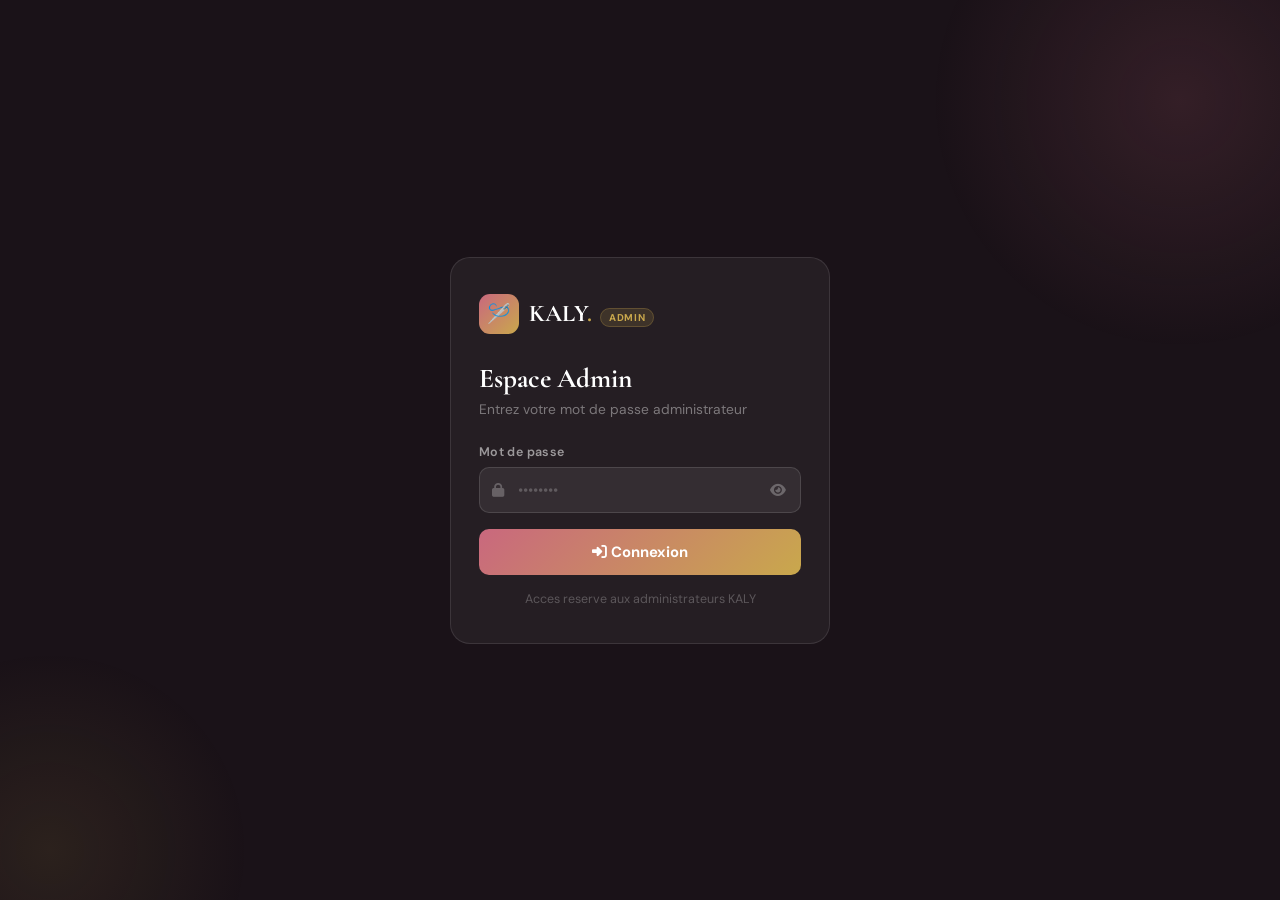
<file: index.html>
<!DOCTYPE html>
<html lang="fr">
<head>
<meta charset="UTF-8">
<meta name="viewport" content="width=device-width, initial-scale=1.0">
<title>Admin — KALY</title>
<link rel="preconnect" href="https://fonts.googleapis.com">
<link rel="preconnect" href="https://fonts.gstatic.com" crossorigin>
<link href="https://fonts.googleapis.com/css2?family=Cormorant+Garamond:wght@400;600;700&family=DM+Sans:wght@300;400;500;600&display=swap" rel="stylesheet">
<link rel="stylesheet" href="https://cdnjs.cloudflare.com/ajax/libs/font-awesome/6.4.0/css/all.min.css">
<style>
*,*::before,*::after{margin:0;padding:0;box-sizing:border-box}
:root{--rose:#e8a0b0;--rose-deep:#c9687e;--gold:#c9a84c;--dark:#1a1218;--mid:#2e2129;--white:#fff}
html,body{height:100%;min-height:100vh}
body{font-family:'DM Sans',sans-serif;background:var(--dark);display:flex;align-items:center;justify-content:center;padding:20px;position:relative;overflow:hidden}
body::before{content:'';position:fixed;width:500px;height:500px;background:radial-gradient(circle,rgba(201,104,126,.15) 0%,transparent 70%);top:-150px;right:-150px;pointer-events:none;z-index:0}
body::after{content:'';position:fixed;width:400px;height:400px;background:radial-gradient(circle,rgba(201,168,76,.1) 0%,transparent 70%);bottom:-150px;left:-150px;pointer-events:none;z-index:0}
.card{width:100%;max-width:380px;background:rgba(255,255,255,.05);border:1px solid rgba(255,255,255,.1);border-radius:20px;padding:36px 28px;position:relative;z-index:1;animation:up .4s ease}
@keyframes up{from{opacity:0;transform:translateY(20px)}to{opacity:1;transform:translateY(0)}}
.logo-row{display:flex;align-items:center;gap:10px;margin-bottom:28px}
.logo-icon{width:40px;height:40px;border-radius:11px;background:linear-gradient(135deg,var(--rose-deep),var(--gold));display:flex;align-items:center;justify-content:center;font-size:19px}
.logo-text{font-family:'Cormorant Garamond',serif;font-size:1.5rem;font-weight:700;color:var(--white)}
.logo-text span{color:var(--gold)}
.pill{background:rgba(201,168,76,.15);border:1px solid rgba(201,168,76,.25);color:var(--gold);font-size:.62rem;font-weight:700;letter-spacing:.07em;text-transform:uppercase;padding:2px 8px;border-radius:99px;margin-left:4px}
h1{font-family:'Cormorant Garamond',serif;font-size:1.7rem;font-weight:700;color:var(--white);margin-bottom:5px}
.sub{color:rgba(255,255,255,.4);font-size:.86rem;margin-bottom:26px}
.field{margin-bottom:16px}
.field label{display:block;font-size:.78rem;font-weight:600;color:rgba(255,255,255,.55);margin-bottom:7px;letter-spacing:.03em}
.iw{position:relative}
.iw i.ico{position:absolute;left:13px;top:50%;transform:translateY(-50%);color:rgba(255,255,255,.25);font-size:.88rem;pointer-events:none}
.iw input{width:100%;padding:12px 40px 12px 38px;background:rgba(255,255,255,.07);border:1px solid rgba(255,255,255,.12);border-radius:10px;color:var(--white);font-size:.92rem;font-family:'DM Sans',sans-serif;outline:none;transition:border-color .2s}
.iw input::placeholder{color:rgba(255,255,255,.22)}
.iw input:focus{border-color:var(--rose);background:rgba(255,255,255,.1)}
.eye{position:absolute;right:12px;top:50%;transform:translateY(-50%);background:none;border:none;color:rgba(255,255,255,.28);cursor:pointer;font-size:.88rem;padding:3px;transition:color .2s}
.eye:hover{color:var(--rose)}
.err-box{display:none;align-items:center;gap:8px;background:rgba(248,113,113,.1);border:1px solid rgba(248,113,113,.22);border-radius:9px;padding:10px 13px;color:#fca5a5;font-size:.82rem;margin-bottom:14px}
.err-box.show{display:flex}
.btn{width:100%;padding:13px;background:linear-gradient(135deg,var(--rose-deep),var(--gold));color:var(--white);border:none;border-radius:10px;font-size:.93rem;font-weight:700;font-family:'DM Sans',sans-serif;cursor:pointer;transition:opacity .2s;display:flex;align-items:center;justify-content:center;gap:8px;margin-top:4px}
.btn:hover:not(:disabled){opacity:.88}
.btn:disabled{opacity:.45;cursor:not-allowed}
.sp{width:15px;height:15px;border:2px solid rgba(255,255,255,.3);border-top-color:#fff;border-radius:50%;animation:spin .7s linear infinite;display:none}
.btn.loading .sp{display:block}.btn.loading .lbl{display:none}
@keyframes spin{to{transform:rotate(360deg)}}
.hint{text-align:center;margin-top:16px;color:rgba(255,255,255,.25);font-size:.78rem}
</style>
</head>
<body>
<div class="card">
  <div class="logo-row">
    <div class="logo-icon">&#x1FAA1;</div>
    <div>
      <span class="logo-text">KALY<span>.</span></span>
      <span class="pill">Admin</span>
    </div>
  </div>
  <h1>Espace Admin</h1>
  <p class="sub">Entrez votre mot de passe administrateur</p>
  <div class="err-box" id="err"><i class="fas fa-exclamation-circle"></i><span id="err-txt">Erreur</span></div>
  <div class="field">
    <label>Mot de passe</label>
    <div class="iw">
      <i class="ico fas fa-lock"></i>
      <input type="password" id="pwd" placeholder="••••••••" autocomplete="current-password">
      <button class="eye" type="button" id="eye"><i class="fas fa-eye" id="eye-icon"></i></button>
    </div>
  </div>
  <button class="btn" id="btn">
    <div class="sp"></div>
    <span class="lbl"><i class="fas fa-sign-in-alt"></i> Connexion</span>
  </button>
  <p class="hint">Acces reserve aux administrateurs KALY</p>
</div>
<script>
var API = 'https://kaly-backend.onrender.com/api';

/* Eye toggle */
document.getElementById('eye').addEventListener('click', function(){
  var inp = document.getElementById('pwd');
  var icon = document.getElementById('eye-icon');
  inp.type = inp.type === 'password' ? 'text' : 'password';
  icon.className = inp.type === 'password' ? 'fas fa-eye' : 'fas fa-eye-slash';
});

/* Auto-redirect desactive */

function showErr(msg){
  document.getElementById('err-txt').textContent = msg;
  document.getElementById('err').classList.add('show');
}
function hideErr(){ document.getElementById('err').classList.remove('show'); }

async function doLogin(){
  var pwd = document.getElementById('pwd').value.trim();
  var btn = document.getElementById('btn');
  hideErr();
  if(!pwd){ showErr('Entrez votre mot de passe'); return; }

  btn.disabled = true; btn.classList.add('loading');

  try {
    /* Reveille le backend d'abord, puis verifie le mot de passe */
    var controller = new AbortController();
    var timeout = setTimeout(function(){ controller.abort(); }, 15000);

    var res = await fetch(API + '/admin/stats', {
      headers: { 'password': pwd },
      signal: controller.signal
    });
    clearTimeout(timeout);

    if (res.ok) {
      localStorage.setItem('kaly_admin_pwd', pwd);
      window.location.replace('dashboard.html');
    } else if (res.status === 401) {
      showErr('Mot de passe incorrect');
    } else {
      showErr('Erreur serveur (' + res.status + '). Reessayez.');
    }
  } catch(e) {
    if (e.name === 'AbortError') {
      showErr('Le serveur met trop de temps (cold start). Reessayez dans 30 secondes.');
    } else {
      showErr('Impossible de joindre le serveur. Verifiez votre connexion.');
    }
  } finally {
    btn.disabled = false; btn.classList.remove('loading');
  }
}

document.getElementById('btn').addEventListener('click', doLogin);
document.getElementById('pwd').addEventListener('keydown', function(e){
  if(e.key === 'Enter') doLogin();
});
</script>
</body>
</html>
</file>
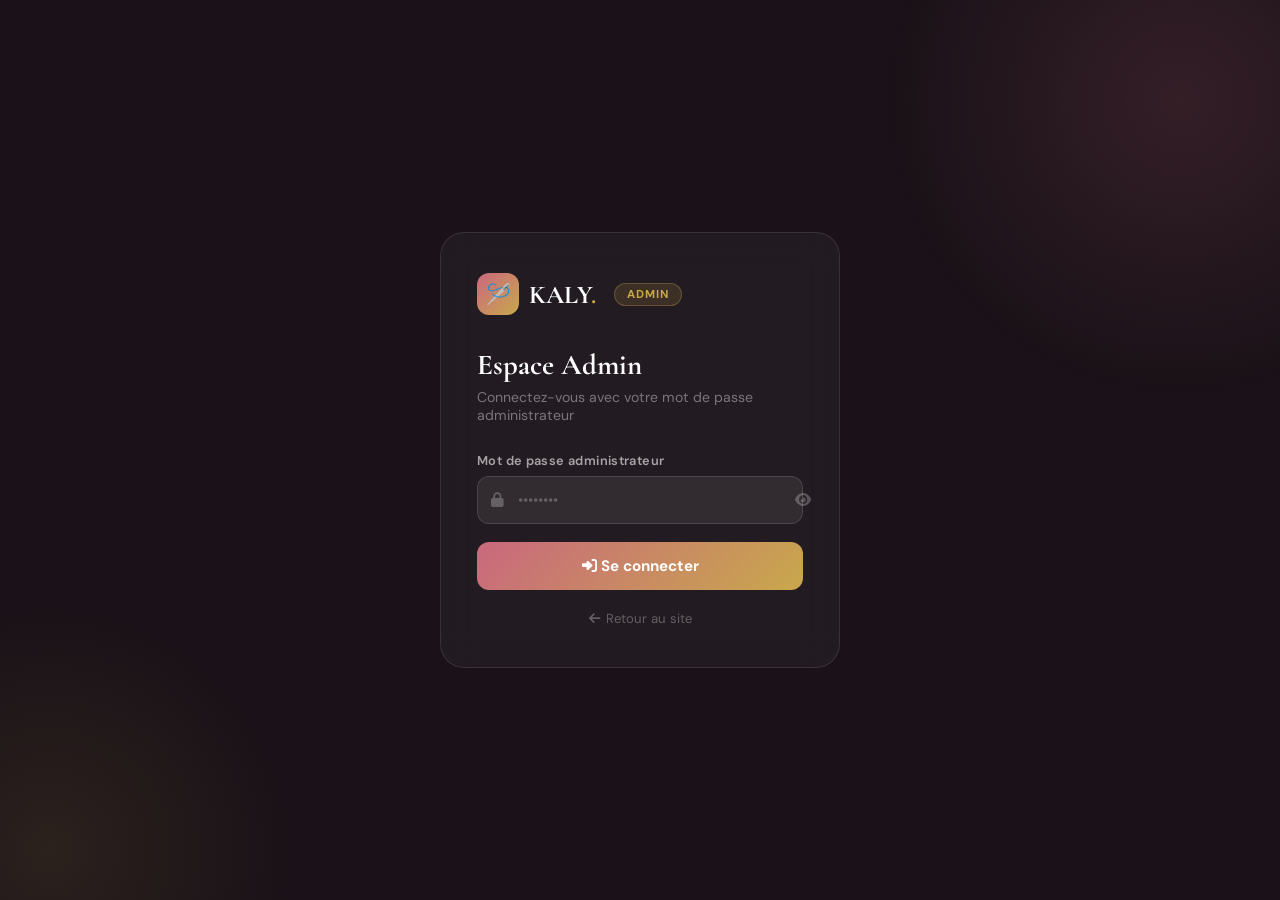
<file: admin-login.html>
<!DOCTYPE html>
<html lang="fr">
<head>
  <meta charset="UTF-8">
  <meta name="viewport" content="width=device-width, initial-scale=1.0">
  <title>Admin — KALY</title>
  <link rel="preconnect" href="https://fonts.googleapis.com">
  <link rel="preconnect" href="https://fonts.gstatic.com" crossorigin>
  <link href="https://fonts.googleapis.com/css2?family=Cormorant+Garamond:wght@400;600;700&family=DM+Sans:wght@300;400;500;600&display=swap" rel="stylesheet">
  <link rel="stylesheet" href="https://cdnjs.cloudflare.com/ajax/libs/font-awesome/6.4.0/css/all.min.css">
  <style>
    *,*::before,*::after{margin:0;padding:0;box-sizing:border-box}
    :root{--rose:#e8a0b0;--rose-deep:#c9687e;--gold:#c9a84c;--dark:#1a1218;--mid:#2e2129;--white:#fff}
    html,body{height:100%}
    body{font-family:'DM Sans',sans-serif;background:var(--dark);display:flex;align-items:center;justify-content:center;min-height:100vh;padding:20px;position:relative;overflow:hidden}
    body::before{content:'';position:fixed;width:600px;height:600px;background:radial-gradient(circle,rgba(201,104,126,.15) 0%,transparent 70%);top:-200px;right:-200px;pointer-events:none}
    body::after{content:'';position:fixed;width:500px;height:500px;background:radial-gradient(circle,rgba(201,168,76,.1) 0%,transparent 70%);bottom:-200px;left:-200px;pointer-events:none}
    .card{width:100%;max-width:400px;background:rgba(255,255,255,.04);border:1px solid rgba(255,255,255,.1);border-radius:24px;padding:40px 36px;backdrop-filter:blur(16px);position:relative;z-index:1;animation:cardIn .5s ease}
    @keyframes cardIn{from{opacity:0;transform:translateY(20px)}to{opacity:1;transform:translateY(0)}}
    .logo-row{display:flex;align-items:center;gap:10px;margin-bottom:32px}
    .logo-icon{width:42px;height:42px;border-radius:12px;background:linear-gradient(135deg,var(--rose-deep),var(--gold));display:flex;align-items:center;justify-content:center;font-size:20px}
    .logo-text{font-family:'Cormorant Garamond',serif;font-size:1.6rem;font-weight:700;color:var(--white)}
    .logo-text span{color:var(--gold)}
    .admin-badge{display:inline-block;background:rgba(201,168,76,.15);border:1px solid rgba(201,168,76,.3);color:var(--gold);font-size:.72rem;font-weight:700;letter-spacing:.08em;text-transform:uppercase;padding:3px 12px;border-radius:99px;margin-left:8px}
    h1{font-family:'Cormorant Garamond',serif;font-size:1.8rem;font-weight:700;color:var(--white);margin-bottom:6px}
    .sub{color:rgba(255,255,255,.4);font-size:.88rem;margin-bottom:28px}
    .field{margin-bottom:18px}
    .field label{display:block;font-size:.8rem;font-weight:600;color:rgba(255,255,255,.6);margin-bottom:7px;letter-spacing:.03em}
    .input-wrap{position:relative}
    .input-wrap i{position:absolute;left:14px;top:50%;transform:translateY(-50%);color:rgba(255,255,255,.25);font-size:.9rem;pointer-events:none}
    .input-wrap input{width:100%;padding:13px 14px 13px 40px;background:rgba(255,255,255,.07);border:1px solid rgba(255,255,255,.12);border-radius:12px;color:var(--white);font-size:.93rem;font-family:'DM Sans',sans-serif;outline:none;transition:border-color .2s}
    .input-wrap input::placeholder{color:rgba(255,255,255,.25)}
    .input-wrap input:focus{border-color:var(--rose);background:rgba(255,255,255,.1)}
    .eye-btn{position:absolute;right:14px;top:50%;transform:translateY(-50%);background:none;border:none;color:rgba(255,255,255,.3);cursor:pointer;font-size:.9rem;padding:4px;transition:color .2s}
    .eye-btn:hover{color:var(--rose)}
    .error-msg{display:none;align-items:center;gap:8px;background:rgba(248,113,113,.12);border:1px solid rgba(248,113,113,.25);border-radius:10px;padding:11px 14px;color:#fca5a5;font-size:.84rem;margin-bottom:16px}
    .error-msg.show{display:flex}
    .btn-submit{width:100%;padding:14px;background:linear-gradient(135deg,var(--rose-deep),var(--gold));color:var(--white);border:none;border-radius:12px;font-size:.95rem;font-weight:700;font-family:'DM Sans',sans-serif;cursor:pointer;transition:opacity .2s;display:flex;align-items:center;justify-content:center;gap:8px}
    .btn-submit:hover:not(:disabled){opacity:.88}
    .btn-submit:disabled{opacity:.5;cursor:not-allowed}
    .spinner{width:16px;height:16px;border:2px solid rgba(255,255,255,.3);border-top-color:white;border-radius:50%;animation:spin .7s linear infinite;display:none}
    .btn-submit.loading .spinner{display:block}
    .btn-submit.loading .lbl{display:none}
    @keyframes spin{to{transform:rotate(360deg)}}
    .back-link{display:flex;align-items:center;justify-content:center;gap:6px;color:rgba(255,255,255,.3);font-size:.82rem;text-decoration:none;margin-top:20px;transition:color .2s}
    .back-link:hover{color:var(--rose)}
  </style>
</head>
<body>
<div class="card">
  <div class="logo-row">
    <div class="logo-icon">&#x1FAA1;</div>
    <span class="logo-text">KALY<span>.</span></span>
    <span class="admin-badge">Admin</span>
  </div>
  <h1>Espace Admin</h1>
  <p class="sub">Connectez-vous avec votre mot de passe administrateur</p>
  <div class="error-msg" id="err"><i class="fas fa-exclamation-circle"></i><span id="err-text"></span></div>
  <div class="field">
    <label>Mot de passe administrateur</label>
    <div class="input-wrap">
      <i class="fas fa-lock"></i>
      <input type="password" id="pwd" placeholder="••••••••" autocomplete="current-password">
      <button class="eye-btn" type="button" id="eye-btn"><i class="fas fa-eye" id="eye-icon"></i></button>
    </div>
  </div>
  <button class="btn-submit" id="submit-btn">
    <div class="spinner"></div>
    <span class="lbl"><i class="fas fa-sign-in-alt"></i> Se connecter</span>
  </button>
  <a href="../index.html" class="back-link"><i class="fas fa-arrow-left"></i> Retour au site</a>
</div>
<script>
var API = 'https://kaly-backend.onrender.com/api';
document.getElementById('eye-btn').addEventListener('click', function(){
  var inp = document.getElementById('pwd'); var icon = document.getElementById('eye-icon');
  inp.type = inp.type === 'password' ? 'text' : 'password';
  icon.className = inp.type === 'password' ? 'fas fa-eye' : 'fas fa-eye-slash';
});
document.getElementById('submit-btn').addEventListener('click', async function(){
  var btn = this; var pwd = document.getElementById('pwd').value.trim();
  var err = document.getElementById('err'); var errTxt = document.getElementById('err-text');
  err.classList.remove('show');
  if (!pwd) { errTxt.textContent = 'Entrez le mot de passe'; err.classList.add('show'); return; }
  btn.disabled = true; btn.classList.add('loading');
  try {
    var res = await fetch(API + '/admin/stats', { headers: { 'password': pwd } });
    if (res.ok) {
      localStorage.setItem('kaly_admin_password', pwd);
      window.location.href = 'dashboard.html';
    } else {
      errTxt.textContent = 'Mot de passe incorrect';
      err.classList.add('show');
    }
  } catch(e) {
    errTxt.textContent = 'Serveur inaccessible. Verifiez votre connexion.';
    err.classList.add('show');
  } finally { btn.disabled = false; btn.classList.remove('loading'); }
});
document.getElementById('pwd').addEventListener('keydown', function(e){ if(e.key==='Enter') document.getElementById('submit-btn').click(); });
if (localStorage.getItem('kaly_admin_password')) window.location.href = 'dashboard.html';
</script>
</body>
</html>
</file>
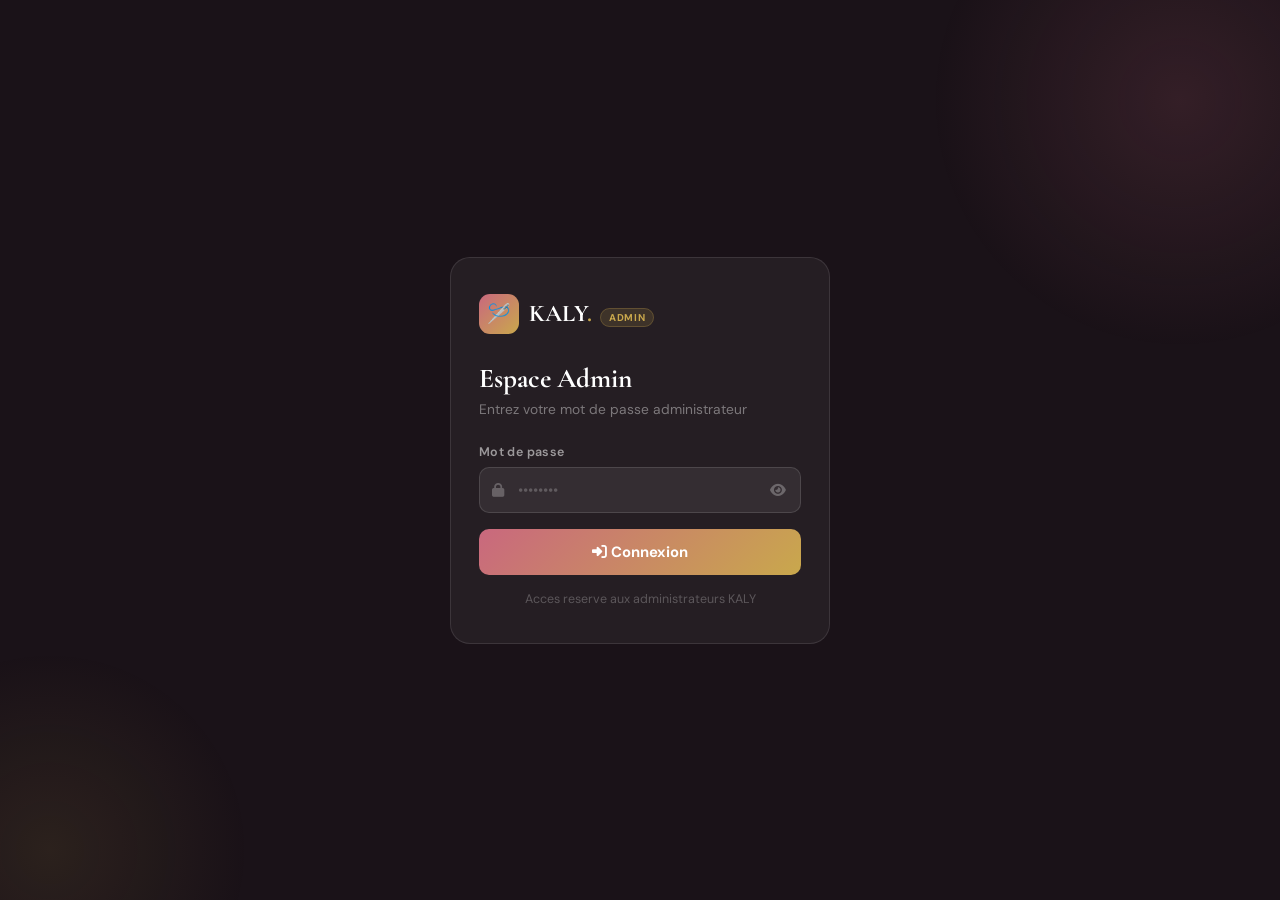
<file: dashboard.html>
<!DOCTYPE html>
<html lang="fr">
<head>
<meta charset="UTF-8">
<meta name="viewport" content="width=device-width, initial-scale=1.0">
<title>Dashboard — KALY Admin</title>
<link rel="preconnect" href="https://fonts.googleapis.com">
<link rel="preconnect" href="https://fonts.gstatic.com" crossorigin>
<link href="https://fonts.googleapis.com/css2?family=Cormorant+Garamond:wght@400;600;700&family=DM+Sans:wght@300;400;500;600&display=swap" rel="stylesheet">
<link rel="stylesheet" href="https://cdnjs.cloudflare.com/ajax/libs/font-awesome/6.4.0/css/all.min.css">
<style>
*,*::before,*::after{margin:0;padding:0;box-sizing:border-box}
:root{
  --rose:#e8a0b0;--rose-deep:#c9687e;--gold:#c9a84c;
  --dark:#1a1218;--mid:#2e2129;--sidebar-bg:#120e15;
  --soft:#f7f1f3;--muted:#8a717a;--white:#fff;--green:#25D366;
  --radius:12px;--sw:240px;--topbar:56px;
}
html{scroll-behavior:smooth}
body{font-family:'DM Sans',sans-serif;background:var(--soft);color:var(--dark);min-height:100vh}
.topbar{position:fixed;top:0;left:0;right:0;z-index:300;height:var(--topbar);background:var(--sidebar-bg);border-bottom:1px solid rgba(255,255,255,.07);display:flex;align-items:center;justify-content:space-between;padding:0 16px}
.topbar-left{display:flex;align-items:center;gap:12px}
.ham-btn{background:none;border:none;cursor:pointer;display:flex;flex-direction:column;gap:5px;padding:4px}
.ham-btn span{display:block;width:20px;height:2px;background:#fff;border-radius:2px}
.logo-row{display:flex;align-items:center;gap:8px;text-decoration:none}
.logo-icon{width:30px;height:30px;border-radius:8px;background:linear-gradient(135deg,var(--rose-deep),var(--gold));display:flex;align-items:center;justify-content:center;font-size:14px;flex-shrink:0}
.logo-text{font-family:'Cormorant Garamond',serif;font-size:1.2rem;font-weight:700;color:#fff}
.logo-text span{color:var(--gold)}
.admin-pill{background:rgba(201,168,76,.15);border:1px solid rgba(201,168,76,.25);color:var(--gold);font-size:.62rem;font-weight:700;letter-spacing:.07em;text-transform:uppercase;padding:2px 8px;border-radius:99px}
.topbar-right{display:flex;align-items:center;gap:8px}
.page-label{color:rgba(255,255,255,.55);font-size:.84rem;font-weight:500}
.logout-btn{background:rgba(248,113,113,.12);border:1px solid rgba(248,113,113,.2);color:#f87171;font-size:.78rem;font-weight:600;padding:6px 12px;border-radius:8px;cursor:pointer;font-family:'DM Sans',sans-serif}
.sb-overlay{display:none;position:fixed;inset:0;background:rgba(0,0,0,.55);z-index:200}
.sb-overlay.show{display:block}
.sidebar{position:fixed;top:0;left:0;bottom:0;z-index:250;width:var(--sw);background:var(--sidebar-bg);display:flex;flex-direction:column;transform:translateX(-100%);transition:transform .28s cubic-bezier(.4,0,.2,1);overflow-y:auto}
.sidebar.open{transform:translateX(0)}
.sb-head{display:flex;align-items:center;justify-content:space-between;padding:18px 16px;border-bottom:1px solid rgba(255,255,255,.07);flex-shrink:0}
.sb-close{background:none;border:none;color:rgba(255,255,255,.35);font-size:1rem;cursor:pointer;padding:4px}
.sb-close:hover{color:#fff}
.sb-nav{flex:1;padding:12px;display:flex;flex-direction:column;gap:3px}
.nav-lbl{font-size:.65rem;font-weight:700;letter-spacing:.1em;text-transform:uppercase;color:rgba(255,255,255,.2);padding:10px 12px 4px;margin-top:6px}
.ni{display:flex;align-items:center;gap:11px;padding:10px 13px;border-radius:10px;color:rgba(255,255,255,.55);font-size:.87rem;font-weight:500;text-decoration:none;cursor:pointer;border:none;background:none;width:100%;transition:all .15s;font-family:'DM Sans',sans-serif;text-align:left}
.ni i{width:17px;text-align:center;font-size:.88rem;flex-shrink:0}
.ni:hover{background:rgba(255,255,255,.06);color:#fff}
.ni.active{background:rgba(232,160,176,.12);color:var(--rose);border:1px solid rgba(232,160,176,.18)}
.ni.active i{color:var(--rose)}
.sb-foot{padding:12px;border-top:1px solid rgba(255,255,255,.06);flex-shrink:0}
.ni-logout{display:flex;align-items:center;gap:11px;padding:10px 13px;border-radius:10px;color:#f87171;font-size:.87rem;font-weight:500;cursor:pointer;border:none;background:none;width:100%;font-family:'DM Sans',sans-serif;transition:background .15s}
.ni-logout:hover{background:rgba(248,113,113,.1)}
.main{margin-top:var(--topbar);min-height:calc(100vh - var(--topbar));padding:20px 16px 40px}
.sec{display:none}.sec.active{display:block;animation:fi .2s ease}
@keyframes fi{from{opacity:0;transform:translateY(8px)}to{opacity:1;transform:translateY(0)}}
.sec-head{display:flex;align-items:center;justify-content:space-between;flex-wrap:wrap;gap:10px;margin-bottom:18px}
.sec-head h2{font-family:'Cormorant Garamond',serif;font-size:1.4rem;font-weight:700}
.stats-grid{display:grid;grid-template-columns:1fr 1fr;gap:12px;margin-bottom:20px}
.sc{background:var(--white);border-radius:var(--radius);padding:16px;border:1px solid rgba(0,0,0,.06);position:relative;overflow:hidden}
.sc::after{content:'';position:absolute;top:-16px;right:-16px;width:60px;height:60px;border-radius:50%;opacity:.08}
.sc.rose::after{background:var(--rose-deep)}.sc.gold::after{background:var(--gold)}.sc.green::after{background:#10b981}.sc.blue::after{background:#3b82f6}
.si{width:36px;height:36px;border-radius:9px;display:flex;align-items:center;justify-content:center;font-size:.9rem;margin-bottom:10px}
.sc.rose .si{background:rgba(201,104,126,.1);color:var(--rose-deep)}.sc.gold .si{background:rgba(201,168,76,.1);color:var(--gold)}.sc.green .si{background:rgba(16,185,129,.1);color:#10b981}.sc.blue .si{background:rgba(59,130,246,.1);color:#3b82f6}
.sn{font-family:'Cormorant Garamond',serif;font-size:1.8rem;font-weight:700;color:var(--dark);line-height:1}
.sl{font-size:.75rem;color:var(--muted);margin-top:3px}
.card{background:var(--white);border-radius:var(--radius);border:1px solid rgba(0,0,0,.06);overflow:hidden;margin-bottom:16px}
.card-head{padding:14px 16px;border-bottom:1px solid rgba(0,0,0,.06);display:flex;align-items:center;justify-content:space-between;gap:10px;flex-wrap:wrap}
.card-title{font-size:.9rem;font-weight:700}
.ts{overflow-x:auto;-webkit-overflow-scrolling:touch}
table{width:100%;border-collapse:collapse;min-width:460px}
thead th{padding:10px 14px;text-align:left;font-size:.72rem;font-weight:700;letter-spacing:.05em;text-transform:uppercase;color:var(--muted);border-bottom:1px solid rgba(0,0,0,.06);white-space:nowrap}
tbody tr{transition:background .12s}
tbody tr:hover{background:rgba(0,0,0,.02)}
td{padding:11px 14px;font-size:.86rem;border-bottom:1px solid rgba(0,0,0,.04);vertical-align:middle}
tbody tr:last-child td{border-bottom:none}
.etd{text-align:center;padding:32px;color:var(--muted);font-size:.88rem}
.btn{display:inline-flex;align-items:center;gap:7px;padding:10px 18px;border-radius:10px;font-size:.86rem;font-weight:600;cursor:pointer;border:none;font-family:'DM Sans',sans-serif;transition:all .2s;white-space:nowrap}
.bp{background:linear-gradient(135deg,var(--rose-deep),var(--gold));color:#fff}.bp:hover{opacity:.88}
.bs{background:rgba(0,0,0,.06);color:var(--dark)}.bs:hover{background:rgba(0,0,0,.1)}
.bsm{padding:7px 14px;font-size:.8rem}
.badge{display:inline-block;padding:3px 9px;border-radius:99px;font-size:.7rem;font-weight:700}
.br{background:rgba(201,104,126,.1);color:var(--rose-deep)}.bg{background:rgba(201,168,76,.1);color:#9a7500}
.bgr{background:rgba(16,185,129,.1);color:#059669}.brd{background:rgba(239,68,68,.09);color:#dc2626}.bgy{background:rgba(0,0,0,.06);color:var(--muted)}
.sb-bar{position:relative;margin-bottom:10px}
.sb-bar i{position:absolute;left:11px;top:50%;transform:translateY(-50%);color:var(--muted);font-size:.82rem;pointer-events:none}
.sb-bar input{width:100%;padding:9px 12px 9px 32px;border:1.5px solid rgba(0,0,0,.1);border-radius:9px;font-size:.85rem;font-family:'DM Sans',sans-serif;outline:none;transition:border-color .2s}
.sb-bar input:focus{border-color:var(--rose-deep)}
.uz{border:2px dashed rgba(0,0,0,.12);border-radius:10px;padding:20px 14px;text-align:center;cursor:pointer;position:relative;background:#fff;transition:border-color .2s;margin-top:6px}
.uz:hover{border-color:var(--rose-deep)}
.uz input[type=file]{position:absolute;inset:0;opacity:0;cursor:pointer;width:100%;height:100%}
.uz i{font-size:1.5rem;color:var(--muted);margin-bottom:6px;display:block}
.uz p{font-size:.8rem;color:var(--muted)}
.pbar{height:3px;border-radius:99px;background:rgba(0,0,0,.07);margin-top:7px;overflow:hidden}
.pfill{height:100%;background:linear-gradient(90deg,var(--rose-deep),var(--gold));border-radius:99px;width:0%;transition:width .3s}
.pgrid{display:grid;grid-template-columns:repeat(auto-fill,minmax(70px,1fr));gap:7px;margin-top:10px}
.pitem{position:relative;aspect-ratio:1;border-radius:8px;overflow:hidden;background:var(--soft)}
.pitem img{width:100%;height:100%;object-fit:cover}
.prem{position:absolute;top:3px;right:3px;width:18px;height:18px;background:rgba(220,38,38,.85);border:none;border-radius:50%;color:#fff;font-size:.55rem;cursor:pointer;display:flex;align-items:center;justify-content:center}

.toast{position:fixed;bottom:20px;left:50%;transform:translateX(-50%);display:flex;align-items:center;gap:9px;padding:12px 20px;border-radius:12px;color:#fff;font-size:.86rem;font-weight:500;box-shadow:0 8px 24px rgba(0,0,0,.2);z-index:9999;white-space:nowrap;animation:ti .3s ease}
.toast.success{background:#10b981}.toast.error{background:#ef4444}
@keyframes ti{from{opacity:0;transform:translateX(-50%) translateY(10px)}to{opacity:1;transform:translateX(-50%) translateY(0)}}
@media(min-width:900px){
  .ham-btn{display:none}.sidebar{transform:translateX(0)}.sb-head .sb-close{display:none}
  .main{margin-left:var(--sw)}.stats-grid{grid-template-columns:repeat(4,1fr)}
}
</style>
</head>
<body>

<div class="topbar">
  <div class="topbar-left">
    <button class="ham-btn" id="ham"><span></span><span></span><span></span></button>
    <a href="index.html" class="logo-row">
      <div class="logo-icon">&#x1FAA1;</div>
      <span class="logo-text">KALY<span>.</span></span>
    </a>
    <span class="admin-pill">Admin</span>
  </div>
  <div class="topbar-right">
    <span class="page-label" id="plabel">Dashboard</span>
    <button class="logout-btn" onclick="logout()">Quitter</button>
  </div>
</div>

<div class="sb-overlay" id="sbo"></div>
<aside class="sidebar" id="sb">
  <div class="sb-head">
    <div style="display:flex;align-items:center;gap:8px">
      <div class="logo-icon">&#x1FAA1;</div>
      <div><div class="logo-text" style="font-size:1.1rem">KALY<span>.</span></div><span class="admin-pill" style="font-size:.58rem">Admin</span></div>
    </div>
    <button class="sb-close" id="sbclose"><i class="fas fa-times"></i></button>
  </div>
  <nav class="sb-nav">
    <span class="nav-lbl">Tableau de bord</span>
    <button class="ni active" id="n-dash" onclick="go('dash')"><i class="fas fa-chart-pie"></i> Dashboard</button>
    <span class="nav-lbl">Catalogue</span>
    <button class="ni" id="n-prods" onclick="go('prods')"><i class="fas fa-box"></i> Produits</button>
    <button class="ni" id="n-add" onclick="go('add')"><i class="fas fa-plus-circle"></i> Ajouter produit</button>
    <span class="nav-lbl">Marketing</span>
    <button class="ni" id="n-promos" onclick="go('promos')"><i class="fas fa-tag"></i> Codes Promo</button>
    <span class="nav-lbl">Clients</span>
    <button class="ni" id="n-users" onclick="go('users')"><i class="fas fa-users"></i> Clients</button>
    <span class="nav-lbl">Site</span>
    <a class="ni" href="https://kaly-frontend-public.onrender.com" target="_blank"><i class="fas fa-external-link-alt"></i> Voir le Site</a>
  </nav>
  <div class="sb-foot">
    <button class="ni-logout" onclick="logout()"><i class="fas fa-sign-out-alt"></i> Deconnexion</button>
  </div>
</aside>

<main class="main">

  <!-- DASHBOARD -->
  <div class="sec active" id="sec-dash">
    <div class="sec-head"><h2>Tableau de bord</h2><button class="btn bs bsm" onclick="loadDash()"><i class="fas fa-sync-alt"></i> Actualiser</button></div>
    <div class="stats-grid">
      <div class="sc rose"><div class="si"><i class="fas fa-box"></i></div><div class="sn" id="s-p">—</div><div class="sl">Produits</div></div>
      <div class="sc gold"><div class="si"><i class="fas fa-users"></i></div><div class="sn" id="s-u">—</div><div class="sl">Clients</div></div>
      <div class="sc green"><div class="si"><i class="fas fa-tag"></i></div><div class="sn" id="s-pr">—</div><div class="sl">Promos actives</div></div>
      <div class="sc blue"><div class="si"><i class="fas fa-star"></i></div><div class="sn" id="s-f">—</div><div class="sl">Vedettes</div></div>
    </div>
    <div style="display:grid;gap:14px">
      <div class="card">
        <div class="card-head"><span class="card-title">Stock faible <span class="badge brd" id="s-l">—</span></span></div>
        <div class="ts"><table><thead><tr><th>Produit</th><th>Categorie</th><th>Stock</th></tr></thead><tbody id="tb-low"><tr><td class="etd" colspan="3">Chargement...</td></tr></tbody></table></div>
      </div>
      <div class="card">
        <div class="card-head"><span class="card-title">Par categorie</span></div>
        <div class="ts"><table><thead><tr><th>Categorie</th><th>Nb produits</th></tr></thead><tbody id="tb-cats"><tr><td class="etd" colspan="2">Chargement...</td></tr></tbody></table></div>
      </div>
    </div>
  </div>

  <!-- PRODUITS -->
  <div class="sec" id="sec-prods">
    <div class="sec-head"><h2>Produits</h2><button class="btn bp bsm" onclick="go('add')"><i class="fas fa-plus"></i> Ajouter</button></div>
    <div class="card">
      <div class="card-head" style="flex-direction:column;align-items:stretch;gap:10px">
        <div class="sb-bar"><i class="fas fa-search"></i><input type="text" id="ps" placeholder="Rechercher..." oninput="fprod()"></div>
        <select id="cf" onchange="fprod()" style="padding:9px 12px;border:1.5px solid rgba(0,0,0,.1);border-radius:9px;font-size:.85rem;font-family:'DM Sans',sans-serif;outline:none;background:#fff">
          <option value="">Toutes categories</option>
          <option value="vetements">Vetements</option><option value="sacs">Sacs</option>
          <option value="chaussures">Chaussures</option><option value="accessoires">Accessoires</option>
        </select>
      </div>
      <div class="ts"><table>
        <thead><tr><th>Img</th><th>Nom</th><th>Cat.</th><th>Prix</th><th>Stock</th><th>Vedette</th><th>Actions</th></tr></thead>
        <tbody id="tb-prods"><tr><td class="etd" colspan="7">Chargement...</td></tr></tbody>
      </table></div>
    </div>
  </div>

  <!-- AJOUTER PRODUIT -->
  <div class="sec" id="sec-add">
    <div class="sec-head">
      <h2>Ajouter un produit</h2>
      <button class="btn bs bsm" onclick="go('prods')"><i class="fas fa-arrow-left"></i> Retour</button>
    </div>
    <div class="card" style="padding:20px">
      <form id="pf">
        <div style="display:grid;gap:12px">
          <div><label>Nom *</label><input type="text" id="fn" required style="padding:9px 12px;border:1.5px solid rgba(0,0,0,.1);border-radius:8px;font-size:.87rem;font-family:'DM Sans',sans-serif;outline:none;width:100%"></div>
          <div><label>Categorie *</label><select id="fc" required style="padding:9px 12px;border:1.5px solid rgba(0,0,0,.1);border-radius:8px;font-size:.87rem;font-family:'DM Sans',sans-serif;outline:none;width:100%;background:#fff"><option value="vetements">Vetements</option><option value="sacs">Sacs</option><option value="chaussures">Chaussures</option><option value="accessoires">Accessoires</option></select></div>
          <div><label>Prix (FCFA) *</label><input type="number" id="fp" required min="0" style="padding:9px 12px;border:1.5px solid rgba(0,0,0,.1);border-radius:8px;font-size:.87rem;font-family:'DM Sans',sans-serif;outline:none;width:100%"></div>
          <div><label>Stock *</label><input type="number" id="fst" required min="0" style="padding:9px 12px;border:1.5px solid rgba(0,0,0,.1);border-radius:8px;font-size:.87rem;font-family:'DM Sans',sans-serif;outline:none;width:100%"></div>
          <div><label>Description</label><textarea id="fd" style="padding:10px 13px;border:1.5px solid rgba(0,0,0,.1);border-radius:9px;font-size:.88rem;font-family:'DM Sans',sans-serif;outline:none;resize:vertical;min-height:80px;width:100%"></textarea></div>
          <div>
            <label>Images</label>
            <div class="uz" id="uzzone">
              <input type="file" id="f-imgs" multiple accept="image/*">
              <i class="fas fa-cloud-upload-alt"></i>
              <p>Appuyez pour choisir vos images</p>
              <p style="font-size:.72rem;margin-top:2px">JPG PNG WEBP</p>
            </div>
            <div class="pbar"><div class="pfill" id="pfill"></div></div>
            <div class="pgrid" id="prev-grid"></div>
          </div>
          <div style="display:flex;align-items:center;gap:8px"><label style="display:flex;align-items:center;gap:7px;cursor:pointer;font-size:.86rem"><input type="checkbox" id="ff" style="accent-color:var(--rose-deep)"> Produit vedette</label></div>
          <button type="submit" class="btn bp" id="btn-save"><div class="spin" style="width:13px;height:13px;border:2px solid rgba(255,255,255,.3);border-top-color:#fff;border-radius:50%;display:none" id="save-spin"></div><span id="save-lbl"><i class="fas fa-save"></i> Enregistrer</span></button>
        </div>
      </form>
    </div>
  </div>

  <!-- CODES PROMO -->
  <div class="sec" id="sec-promos">
    <div class="sec-head"><h2>Codes Promo</h2></div>
    <div class="card" style="padding:20px">
      <form id="promofrm" style="display:grid;gap:12px;margin-bottom:20px">
        <div><label>Code promo *</label><input type="text" id="pcode" placeholder="ETE2024" required></div>
        <div><label>Reduction (%) *</label><input type="number" id="pdis" placeholder="20" required min="0" max="100"></div>
        <div><label>Date expiration</label><input type="date" id="pexp"></div>
        <button type="submit" class="btn bp"><i class="fas fa-plus"></i> Creer</button>
      </form>
      <div class="ts"><table>
        <thead><tr><th>Code</th><th>Reduction</th><th>Expiration</th><th>Actif</th><th>Actions</th></tr></thead>
        <tbody id="tb-promos"><tr><td class="etd" colspan="5">Chargement...</td></tr></tbody>
      </table></div>
    </div>
  </div>

  <!-- CLIENTS -->
  <div class="sec" id="sec-users">
    <div class="sec-head"><h2>Clients</h2></div>
    <div class="card">
      <div class="ts"><table>
        <thead><tr><th>Nom</th><th>Email</th><th>Telephone</th><th>Date</th><th>Actions</th></tr></thead>
        <tbody id="tb-users"><tr><td class="etd" colspan="5">Chargement...</td></tr></tbody>
      </table></div>
    </div>
  </div>

</main>


<script>
const API = 'https://kaly-backend.onrender.com/api';
let pwd = localStorage.getItem('kaly_admin_pwd');

if (!pwd) window.location.href = 'index.html';

function go(s) {
  document.querySelectorAll('.sec').forEach(x => x.classList.remove('active'));
  document.querySelectorAll('.ni').forEach(x => x.classList.remove('active'));
  document.getElementById('sec-' + s).classList.add('active');
  document.getElementById('n-' + s).classList.add('active');
  const labels = {dash:'Dashboard', prods:'Produits', add:'Ajouter produit', promos:'Codes Promo', users:'Clients'};
  document.getElementById('plabel').textContent = labels[s] || 'Admin';
  if (s === 'dash') loadDash();
  if (s === 'prods') loadProds();
  if (s === 'users') loadUsers();
  if (s === 'promos') loadPromos();
}

async function loadDash() {
  try {
    const r = await fetch(API + '/admin/stats', {headers: {'password': pwd}});
    if (!r.ok) throw new Error('Not auth');
    const d = await r.json();
    document.getElementById('s-p').textContent = d.totalProducts || 0;
    document.getElementById('s-u').textContent = d.totalUsers || 0;
    document.getElementById('s-pr').textContent = d.totalPromos || 0;
    document.getElementById('s-f').textContent = d.featured || 0;
    
    const prods = await (await fetch(API + '/products', {headers: {'password': pwd}})).json();
    const low = prods.filter(p => p.stock <= 5);
    document.getElementById('s-l').textContent = low.length;
    document.getElementById('tb-low').innerHTML = low.length === 0 ? '<tr><td class="etd" colspan="3">Aucun stock faible</td></tr>' : low.map(p => `<tr><td>${p.name}</td><td>${p.category}</td><td><span class="badge brd">${p.stock}</span></td></tr>`).join('');
    
    const cats = {};
    prods.forEach(p => cats[p.category] = (cats[p.category] || 0) + 1);
    document.getElementById('tb-cats').innerHTML = Object.entries(cats).map(([c,n]) => `<tr><td>${c}</td><td>${n}</td></tr>`).join('');
  } catch (e) {
    console.error(e);
  }
}

async function loadProds() {
  try {
    const r = await fetch(API + '/products', {headers: {'password': pwd}});
    const prods = await r.json();
    document.getElementById('tb-prods').innerHTML = prods.length === 0 ? '<tr><td class="etd" colspan="7">Aucun produit</td></tr>' : prods.map(p => `
      <tr>
        <td><img src="${p.images?.[0]||'https://via.placeholder.com/40'}" style="width:40px;height:40px;border-radius:6px;object-fit:cover"></td>
        <td>${p.name}</td>
        <td>${p.category}</td>
        <td>${p.price.toLocaleString()} FCFA</td>
        <td><span class="badge ${p.stock > 0 ? 'bgr' : 'brd'}">${p.stock}</span></td>
        <td>${p.featured ? '<i class="fas fa-star" style="color:gold"></i>' : '—'}</td>
        <td><button class="btn bs bsm" onclick="delProd('${p._id}')"><i class="fas fa-trash"></i></button></td>
      </tr>
    `).join('');
  } catch (e) {
    console.error(e);
  }
}

async function delProd(id) {
  if (!confirm('Supprimer?')) return;
  try {
    await fetch(API + '/products/' + id, {method:'DELETE', headers: {'password': pwd}});
    toast('✓ Produit supprime', 'success');
    loadProds();
  } catch (e) {
    toast('❌ Erreur', 'error');
  }
}

let uploadedImgs = [];

document.getElementById('f-imgs').addEventListener('change', function() {
  const files = Array.from(this.files);
  const grid = document.getElementById('prev-grid');
  files.forEach(file => {
    const reader = new FileReader();
    reader.onload = e => {
      const item = document.createElement('div');
      item.className = 'pitem';
      item.innerHTML = '<img src="' + e.target.result + '"><button class="prem" type="button"><i class="fas fa-times"></i></button>';
      item.querySelector('.prem').addEventListener('click', () => item.remove());
      grid.appendChild(item);
    };
    reader.readAsDataURL(file);
  });
});

async function uploadToCloudinary(file) {
  const fd = new FormData();
  fd.append('image', file);
  const r = await fetch(API + '/upload', {method:'POST', headers:{'password': pwd}, body:fd});
  if (!r.ok) throw new Error('Upload failed');
  const d = await r.json();
  return d.url;
}

document.getElementById('pf').addEventListener('submit', async (e) => {
  e.preventDefault();
  const btn = document.getElementById('btn-save');
  const spin = document.getElementById('save-spin');
  const lbl = document.getElementById('save-lbl');
  btn.disabled = true; spin.style.display='block'; lbl.style.display='none';
  try {
    const files = document.getElementById('f-imgs').files;
    let images = [];
    if (files.length > 0) {
      const fill = document.getElementById('pfill');
      for (let i = 0; i < files.length; i++) {
        const url = await uploadToCloudinary(files[i]);
        images.push(url);
        fill.style.width = ((i+1)/files.length*100) + '%';
      }
    }
    if (images.length === 0) { toast('❌ Ajoutez au moins une image', 'error'); btn.disabled=false; spin.style.display='none'; lbl.style.display=''; return; }
    const data = {
      name: document.getElementById('fn').value,
      category: document.getElementById('fc').value,
      price: parseFloat(document.getElementById('fp').value),
      stock: parseInt(document.getElementById('fst').value),
      description: document.getElementById('fd').value,
      featured: document.getElementById('ff').checked,
      images
    };
    const r = await fetch(API + '/products', {
      method: 'POST',
      headers: {'password': pwd, 'Content-Type': 'application/json'},
      body: JSON.stringify(data)
    });
    if (r.ok) {
      toast('✓ Produit cree', 'success');
      document.getElementById('pf').reset();
      document.getElementById('prev-grid').innerHTML = '';
      document.getElementById('pfill').style.width = '0%';
      setTimeout(() => go('prods'), 1000);
    } else { toast('❌ Erreur serveur', 'error'); }
  } catch (err) {
    toast('❌ ' + err.message, 'error');
  }
  btn.disabled=false; spin.style.display='none'; lbl.style.display='';
});

async function loadPromos() {
  try {
    const r = await fetch(API + '/promos', {headers: {'password': pwd}});
    const promos = await r.json();
    document.getElementById('tb-promos').innerHTML = promos.length === 0 ? '<tr><td class="etd" colspan="5">Aucun code promo</td></tr>' : promos.map(p => `
      <tr>
        <td><strong>${p.code}</strong></td>
        <td>${p.discount}%</td>
        <td>${p.expiresAt ? new Date(p.expiresAt).toLocaleDateString('fr-FR') : '—'}</td>
        <td><span class="badge ${p.active ? 'bgr' : 'bgy'}">${p.active ? 'Actif' : 'Inactif'}</span></td>
        <td><button class="btn bs bsm" onclick="delPromo('${p._id}')"><i class="fas fa-trash"></i></button></td>
      </tr>
    `).join('');
  } catch (e) { console.error(e); }
}

document.getElementById('promofrm').addEventListener('submit', async (e) => {
  e.preventDefault();
  try {
    const data = {
      code: document.getElementById('pcode').value.toUpperCase(),
      discount: parseInt(document.getElementById('pdis').value),
      expiresAt: document.getElementById('pexp').value || null
    };
    const r = await fetch(API + '/promo', {
      method: 'POST',
      headers: {'password': pwd, 'Content-Type': 'application/json'},
      body: JSON.stringify(data)
    });
    if (r.ok) {
      toast('✓ Code promo cree', 'success');
      document.getElementById('promofrm').reset();
      loadPromos();
    }
  } catch (e) { toast('❌ Erreur', 'error'); }
});

async function delPromo(id) {
  if (!confirm('Supprimer ce code promo?')) return;
  try {
    await fetch(API + '/promo/' + id, {method:'DELETE', headers: {'password': pwd}});
    toast('✓ Code supprime', 'success');
    loadPromos();
  } catch (e) { toast('❌ Erreur', 'error'); }
}

async function loadUsers() {
  try {
    const r = await fetch(API + '/admin/users', {headers: {'password': pwd}});
    const users = await r.json();
    document.getElementById('tb-users').innerHTML = users.length === 0 ? '<tr><td class="etd" colspan="5">Aucun client</td></tr>' : users.map(u => `
      <tr>
        <td>${u.fullName}</td>
        <td>${u.email}</td>
        <td>${u.phone || '—'}</td>
        <td>${new Date(u.createdAt).toLocaleDateString('fr-FR')}</td>
        <td><button class="btn bs bsm" onclick="delUser('${u._id}')"><i class="fas fa-trash"></i></button></td>
      </tr>
    `).join('');
  } catch (e) { console.error(e); }
}

async function delUser(id) {
  if (!confirm('Supprimer ce client?')) return;
  try {
    await fetch(API + '/admin/users/' + id, {method:'DELETE', headers: {'password': pwd}});
    toast('✓ Client supprime', 'success');
    loadUsers();
  } catch (e) { toast('❌ Erreur', 'error'); }
}

function fprod() {}

function logout() {
  if (confirm('Voulez-vous vraiment vous deconnecter?')) {
    localStorage.removeItem('kaly_admin_password');
    window.location.href = 'index.html';
  }
}

function toast(msg, type) {
  const t = document.createElement('div');
  t.className = 'toast ' + type;
  t.textContent = msg;
  document.body.appendChild(t);
  setTimeout(() => t.remove(), 3000);
}

document.getElementById('ham').addEventListener('click', () => document.getElementById('sb').classList.toggle('open'));
document.getElementById('sbclose').addEventListener('click', () => document.getElementById('sb').classList.remove('open'));
document.getElementById('sbo').addEventListener('click', () => document.getElementById('sb').classList.remove('open'));

loadDash();
</script>
</body>
</html>
</file>
